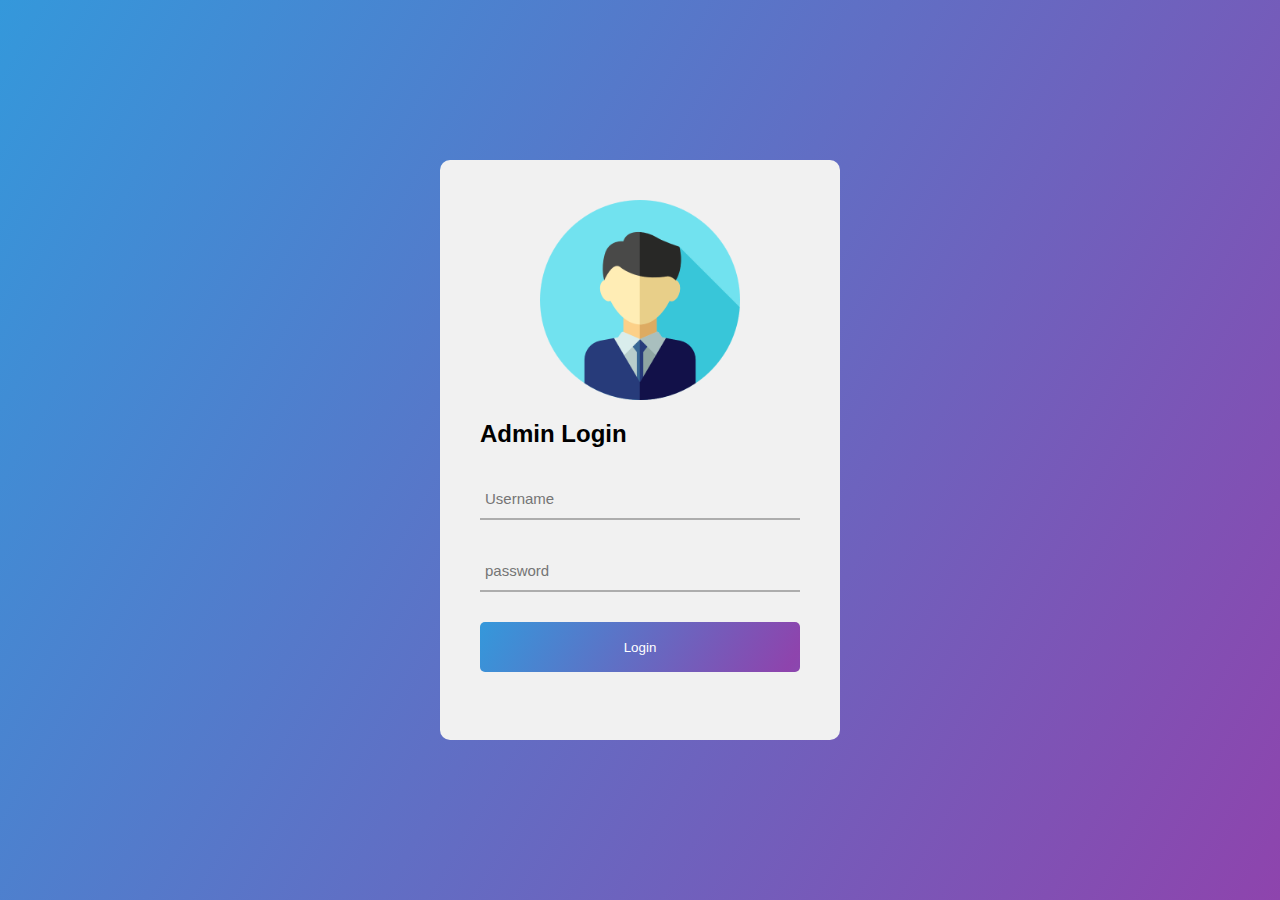
<file: kisiselWebProjesi/web-admin-Login/index.html>
<!DOCTYPE html>
<html lang="en">
<head>
    <meta charset="UTF-8">
    <meta name="viewport" content="width=device-width, initial-scale=1.0">
    <title>Admin Panel Login</title>
    <link rel="stylesheet" href="style.css">
</head>
<body>
    <div class="container">
        <div class="contact-form">
                <img src="img/Admin.png" class="admin-img" alt="">
            <h2>Admin Login</h2>
            <form>
                <div class="txtb">
                    <input type="text" placeholder="Username">
                </div>
                <div class="txtb">
                    <input type="password" placeholder="password">
                </div>
                <input type="submit" class="logbtn" value="Login">
            </form>
        </div>
    </div>
</body>
</html>
</file>
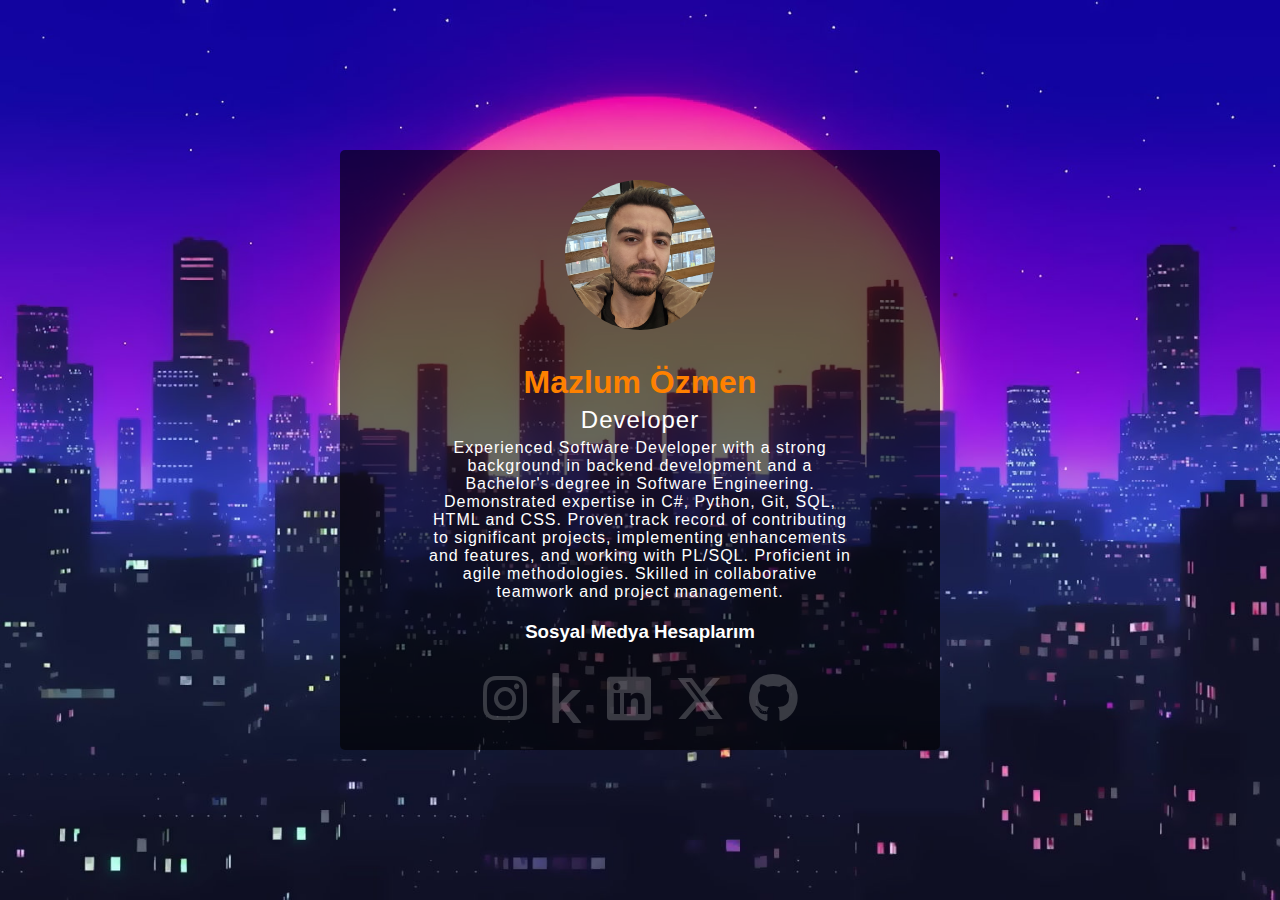
<file: kisiselWebProjesi/web-kisiselWebSitesi/index.html>
<!DOCTYPE html>
<html lang="en">
<head>
    <meta charset="UTF-8">
    <meta name="viewport" content="width=device-width, initial-scale=1.0">
    <title>Kişisel Web Sitesi</title>
    <link rel="stylesheet" href="style.css">
    <link rel="stylesheet" href="https://cdnjs.cloudflare.com/ajax/libs/font-awesome/6.5.1/css/all.min.css">
</head>
<body>
    <div class="center">
        <div class="avatar">
            <img src="avatar.jpg" alt="">
        </div>

        <div class="content">
            <h1>Mazlum Özmen</h1>
            <h2>Developer</h2>
            <p>Experienced Software Developer with a strong background in backend
                development and a Bachelor's degree in Software Engineering. Demonstrated expertise in C#, Python, Git, SQL, HTML and CSS. Proven
                track record of contributing to significant projects, implementing
                enhancements and features, and working with PL/SQL. Proficient in agile methodologies. Skilled in collaborative teamwork and project management.
            <h3>Sosyal Medya Hesaplarım</h3>
        </div>
        <div class="social">
            <a href="#"><i class="fa-brands fa-instagram"></i></a>
            <a href="#"><i class="fa-brands fa-kaggle"></i></a>
            <a href="#"><i class="fa-brands fa-linkedin"></i></a>
            <a href="#"><i class="fa-brands fa-x-twitter"></i></a>
            <a href="#"><i class="fa-brands fa-github"></i></a>
        </div>
    </div>

</body>
</html>
</file>
<file: kisiselWebProjesi/web-admin-Login/style.css>
*{
    margin: 0;
    padding: 0;
    text-decoration: none;
    font-family: sans-serif;
    box-sizing: border-box;  
}

body{
    background-image: linear-gradient(120deg,#3498db,#8e44ad);
    min-height: 100vh;
}

.container{
    width: 400px;
    background: #f1f1f1;
    height: 580px;
    padding: 40px 40px;
    border-radius: 10px;
    position: absolute;
    left: 50%;
    top: 50%;
    transform: translate(-50%,-50%);

}

.txtb{
    border-bottom: 2px solid #adadad;
    position: relative;
    margin: 30px 0;

}

.txtb input{
    font-size: 15px;
    color: #333;
    border: none;
    width: 100%;
    outline: none;
    background: none;
    padding: 0 5px;
    height: 40px;
}

.admin-img{
    margin:auto;
    margin-bottom: 20px;
    width: 200px;
    height: 200px;
    display: block;
    border-radius: 25%;
}

.logbtn{
    display: block;
    width: 100%;
    height: 50px;
    border: none;
    background-image: linear-gradient(120deg,#3498db,#8e44ad,#3495db);
    background-size: 200%;
    color: #fff;
    outline:none;
    cursor: pointer;
    border-radius: 5px;
    transition: .5s;
}

.logbtn:hover{
    background-position: right;
}
</file>
<file: kisiselWebProjesi/web-kisiselWebSitesi/style.css>
*{
    margin: 0;
    padding: 0;
}
body{
    color: white;
    font-family: sans-serif;
    background-image: url(background.jpg);
    background-size: cover;
    background-repeat: no-repeat;
    background-position: bottom;
    min-height: 100vh;
    display: flex;
    justify-content: center;
    align-items: center;

}

.center .avatar img{
    border-radius: 50%;
    width: 150px;
    height: 150px;
    margin-top: 5%;
}

.center{
    width: 600px;
    background-color: rgba(0, 0, 0, 0.6);
    height: 600px;
    text-align: center;
    border-radius: 5px;
}
.content{
    padding: 30px;

}
h1{
    color: rgb(255, 129, 0);
}

.content h2,p{
    font-weight: lighter;
    letter-spacing: 1px;
    width: 80%;
    margin: 5px auto;
}

.content h3{
    margin-top: 20px;
}

div.social i{
    padding: 0 10px;
    font-size: 50px;
    color: rgba(255, 255, 255, 0.2);
    transition: 0.4s;
}

div.social i:hover{
    color: rgba(255, 255, 255, 1);
}

@media screen and (max-width:700px){
    .center{
        width: 300px;
        height: 600px;
        font-size: 70%;
    }
    .social a i{
        font-size: 35px;
    }
    
}
</file>
